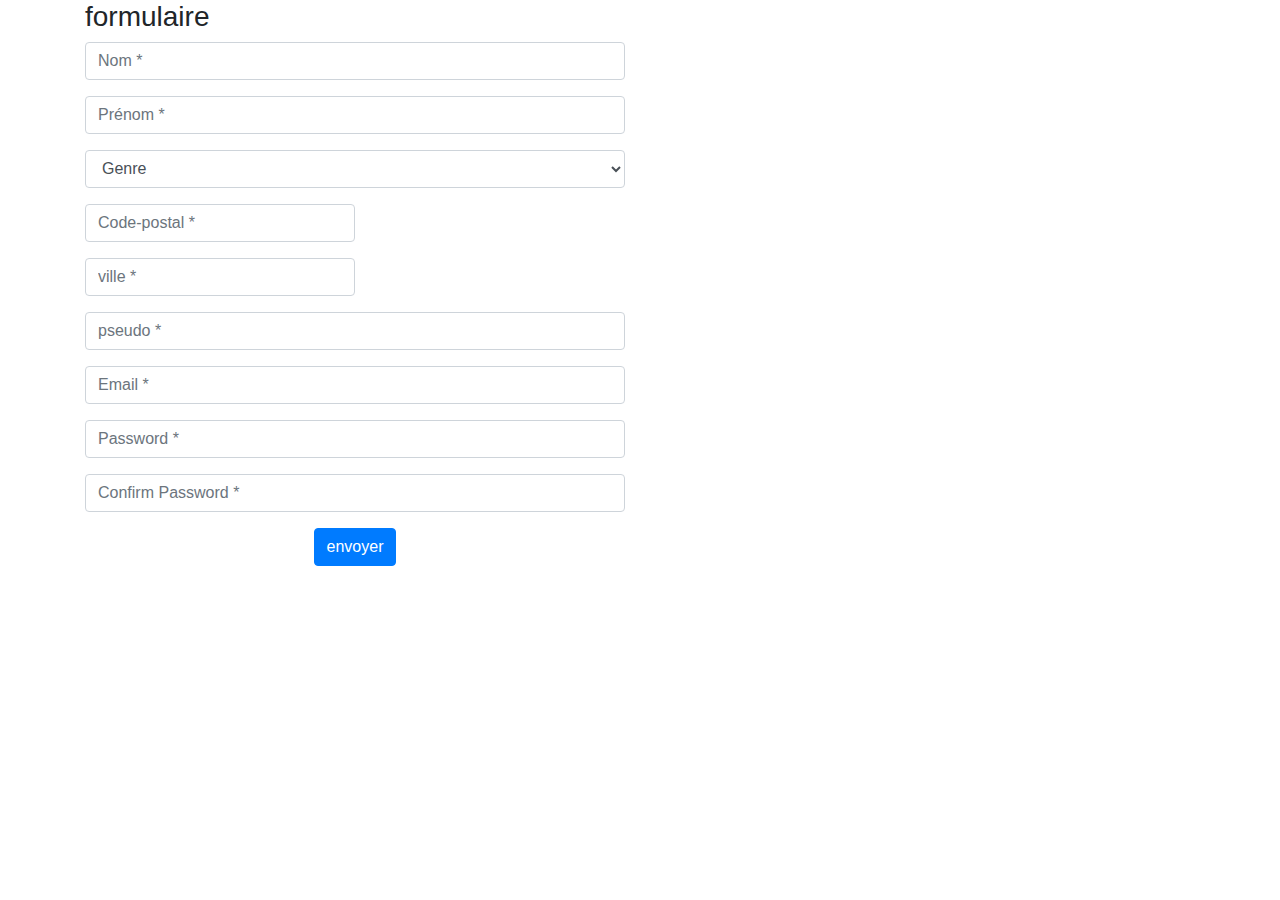
<file: formulaire/index.html>
<!doctype html>
<html class="no-js" lang="">

<head>
  <meta charset="utf-8">
  <title></title>
  <meta name="description" content="">
  <meta name="viewport" content="width=device-width, initial-scale=1">


  <!-- Place favicon.ico in the root directory -->
  <link rel="stylesheet" href="https://maxcdn.bootstrapcdn.com/bootstrap/4.0.0/css/bootstrap.min.css" integrity="sha384-Gn5384xqQ1aoWXA+058RXPxPg6fy4IWvTNh0E263XmFcJlSAwiGgFAW/dAiS6JXm" crossorigin="anonymous">
  <meta name="theme-color" content="#fafafa">
</head>

<body>




<div class="container">
  <div class="row">
    <div class="col-md-12">
      <div class="tab-content" id="myTabContent">
        <div class="tab-pane fade show active" id="home" role="tabpanel" aria-labelledby="home-tab">
          <h3>formulaire</h3>
          <form>
            <div class="row">
              <div class="col-sm-6">
                <div class="form-group">
                  <input type="text" class="form-control notempty" id="#nom" placeholder="Nom *" value="" />
                  <small class="d-none">"veuillez saisir un Nom"</small>
                </div>
                <div class="form-group">
                  <input type="text" class="form-control notempty" id="#prenom" placeholder="Prénom *" value="" />
                  <small class="d-none">"veuillez saisir un Prénom"</small>

                </div>
                <div class="form-group">
                  <select class="form-control notempty" id="#genre">
                    <option class="hidden"  selected disabled>Genre</option>
                    <option>Homme</option>
                    <option>Femme</option>
                  </select>
                </div>
                <div class="form-group">
                  <input type="text" class="form-control col-sm-6 notempty" id="codepostal" placeholder="Code-postal *" value="" />
                  <small class="d-none">"veuillez saisir un Code postale"</small>
                </div>
                <div class="form-group">
                  <input type="text" class="form-control col-sm-6 notempty" id="ville" placeholder="ville *" value="" />
                  <small class="d-none">"veuillez saisir une Ville"</small>
                </div>
                <div class="form-group">
                  <input type="pseudo" class="form-control notempty" id="pseudo" placeholder="pseudo *" value="" />
                  <small class="d-none">"veuillez saisir un Pseudo"</small>
                </div>
                <div class="form-group">
                  <input type="email" class="form-control notempty" id="email" placeholder="Email *" value="" />
                  <small class="d-none">"veuillez saisir un Email"</small>
                </div>
                <div class="form-group">
                  <input type="password" class="form-control notempty"  id="password" placeholder="Password *" value="" />
                  <small class="d-none">"veuillez saisir un Password"</small>
                </div>
                <div class="form-group">
                  <input type="password" class="form-control notempty" id="confirmPassword" placeholder="Confirm Password *" value="" />
                  <small class="d-none">"veuillez saisir un Password"</small>
                </div>
                <div class="form-group">
                </div>
                <div class="text-center">
                  <input type="button" class="btn btn-primary" id="buttonSend" value="envoyer"/>
                </div>
              </div>
            </div>
          </form>
        </div>
      </div>
    </div>
  </div>
</div>
<script src="https://code.jquery.com/jquery-3.2.1.slim.min.js" integrity="sha384-KJ3o2DKtIkvYIK3UENzmM7KCkRr/rE9/Qpg6aAZGJwFDMVNA/GpGFF93hXpG5KkN" crossorigin="anonymous"></script>
<script src="https://cdnjs.cloudflare.com/ajax/libs/popper.js/1.12.9/umd/popper.min.js" integrity="sha384-ApNbgh9B+Y1QKtv3Rn7W3mgPxhU9K/ScQsAP7hUibX39j7fakFPskvXusvfa0b4Q" crossorigin="anonymous"></script>
<script src="https://maxcdn.bootstrapcdn.com/bootstrap/4.0.0/js/bootstrap.min.js" integrity="sha384-JZR6Spejh4U02d8jOt6vLEHfe/JQGiRRSQQxSfFWpi1MquVdAyjUar5+76PVCmYl" crossorigin="anonymous"></script>
<script src="js/vendor/jquery-3.4.1.min.js"></script>


<script src="js/main.js"></script>

</body>

</html>
</file>
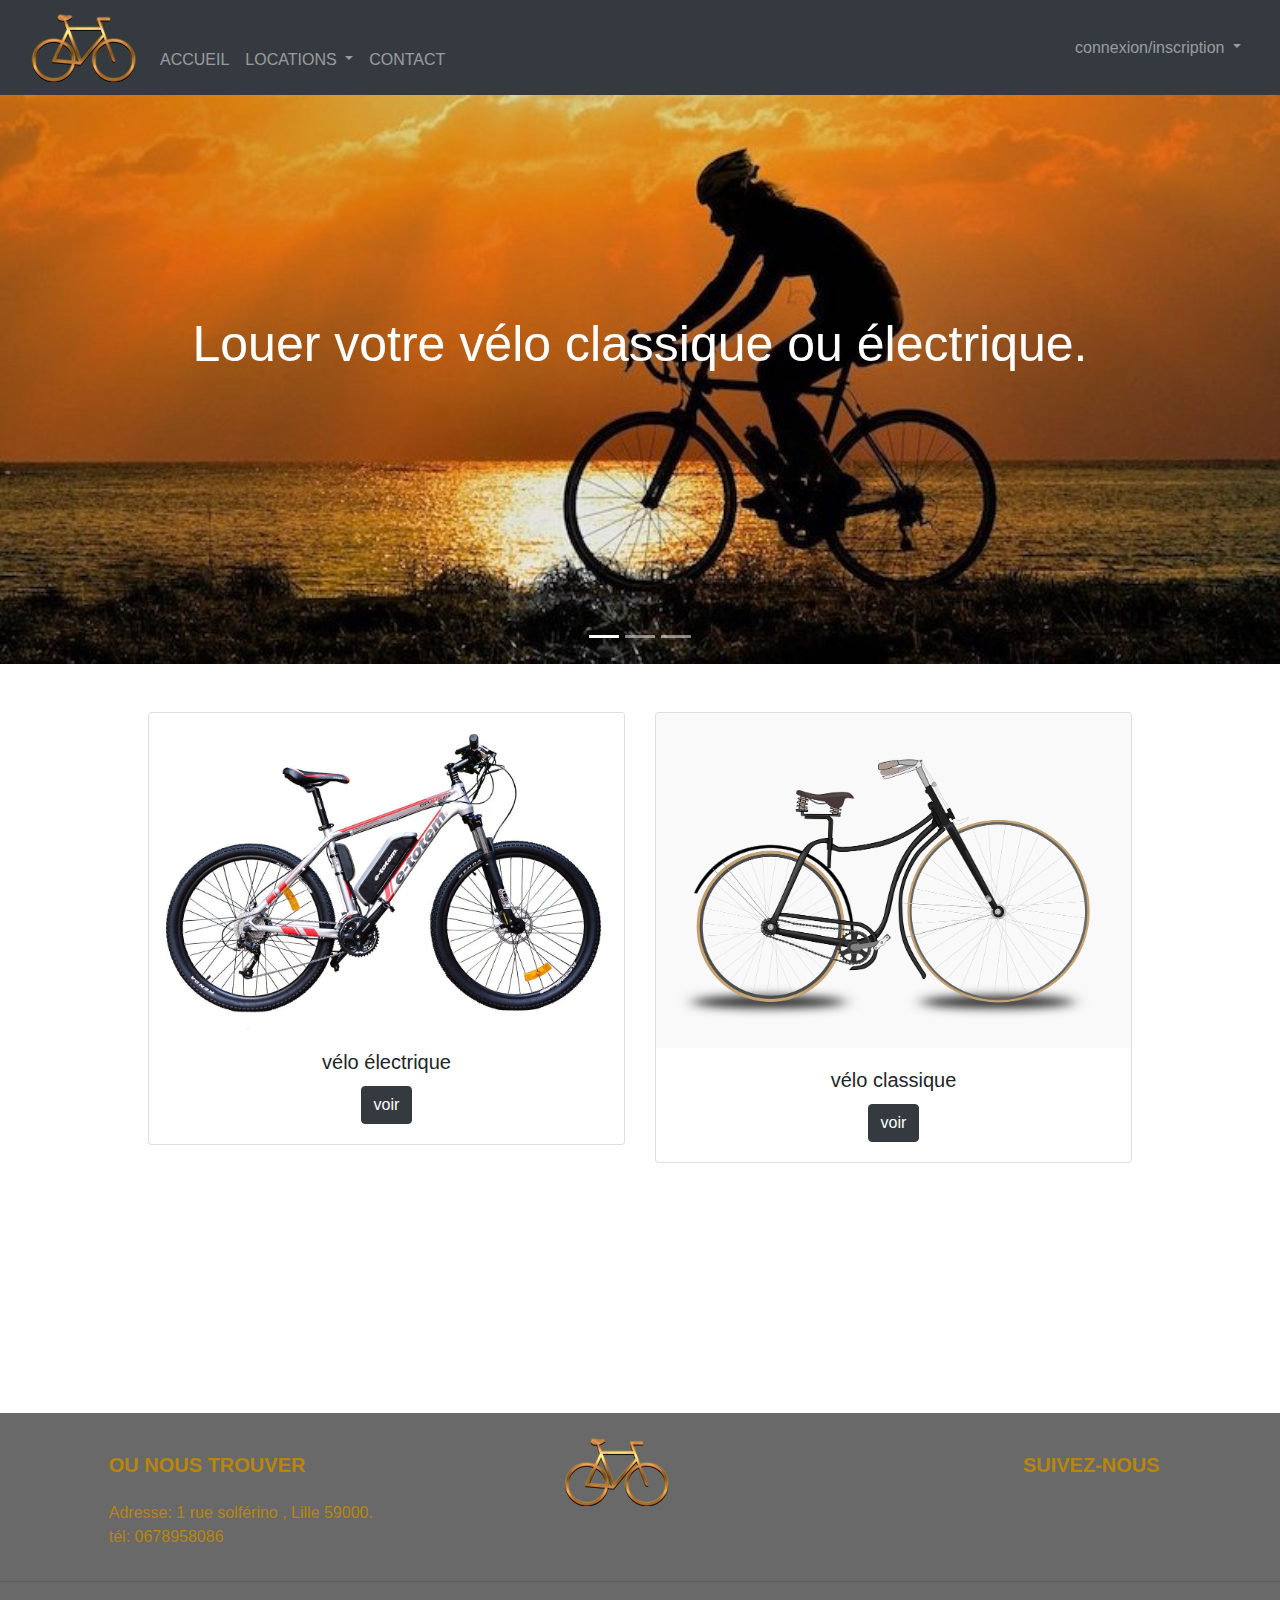
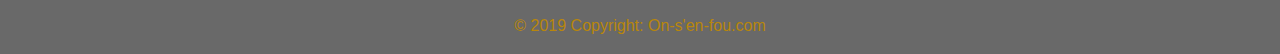
<file: testphp/index.html>
<!doctype html>
<html lang="fr">
<head>
    <meta charset="UTF-8">
    <meta name="viewport"
          content="width=device-width, user-scalable=no, initial-scale=1.0, maximum-scale=1.0, minimum-scale=1.0">
    <meta http-equiv="X-UA-Compatible" content="ie=edge">
    <link rel="stylesheet" href="https://stackpath.bootstrapcdn.com/bootstrap/4.4.1/css/bootstrap.min.css" integrity="sha384-Vkoo8x4CGsO3+Hhxv8T/Q5PaXtkKtu6ug5TOeNV6gBiFeWPGFN9MuhOf23Q9Ifjh" crossorigin="anonymous">

    <script src="https://code.jquery.com/jquery-3.4.1.slim.min.js" integrity="sha384-J6qa4849blE2+poT4WnyKhv5vZF5SrPo0iEjwBvKU7imGFAV0wwj1yYfoRSJoZ+n" crossorigin="anonymous"></script>
    <script src="https://cdn.jsdelivr.net/npm/popper.js@1.16.0/dist/umd/popper.min.js" integrity="sha384-Q6E9RHvbIyZFJoft+2mJbHaEWldlvI9IOYy5n3zV9zzTtmI3UksdQRVvoxMfooAo" crossorigin="anonymous"></script>
    <script src="https://stackpath.bootstrapcdn.com/bootstrap/4.4.1/js/bootstrap.min.js" integrity="sha384-wfSDF2E50Y2D1uUdj0O3uMBJnjuUD4Ih7YwaYd1iqfktj0Uod8GCExl3Og8ifwB6" crossorigin="anonymous"></script>
    <link rel="stylesheet" href="libs/css/styles.css" type="text/css" />
    <link rel="stylesheet" href="https://unicons.iconscout.com/release/v1.0.0/css/unicons.css">

    <title>Locations de vélos</title>

</head>
<body>
<header>
    <!---------------------------navbar---------------------------->

        <nav class="navbar navbar-expand-lg navbar-dark bg-dark static-top">
            <div class="container-fluid">
                <a class="navbar-brand" href="/testphp/index.html">
                    <img src="libs/img/logo.png" alt="logo">
                </a>
                <button class="navbar-toggler" type="button" data-toggle="collapse" data-target="#navbarResponsive" aria-controls="navbarResponsive" aria-expanded="false" aria-label="Toggle navigation">
                    <span class="navbar-toggler-icon"></span>
                </button>
                <div class="collapse navbar-collapse" id="navbarResponsive">
                    <ul class="navbar-nav mt-4">
                        <li class="nav-item">
                            <a class="nav-link" href="/testphp/index.html">ACCUEIL
                                <span class="sr-only">(current)</span>
                            </a>
                        </li>
                        <li class="nav-item dropdown">
                            <a class="nav-link dropdown-toggle" href="#" id="navbarDropdown1" role="button" data-toggle="dropdown" aria-haspopup="true" aria-expanded="false">
                                LOCATIONS
                            </a>
                            <div class="dropdown-menu dropdown-menu-right animate slideIn" aria-labelledby="navbarDropdown">
                                <a href="/testphp/templates/locations.html" class="dropdown-item" id="modal1" data-dismiss="dropdown"  data-target="#exampleModalCenter">Vélo classique</a>


                                <div class="dropdown-divider"></div>
                                <a href="/testphp/templates/locations2.html" class="dropdown-item" data-dismiss="dropdown">vélo électrique</a>

                            </div>
                        </li>
                        <li class="nav-item">
                            <a class="nav-link" href="/testphp/templates/contact.html">CONTACT</a>
                        </li>
                    </ul>
                </div>


                <div class="collapse navbar-collapse" id="navbarSupportedContent">
                    <ul class="navbar-nav ml-auto">
                        <li class="nav-item dropdown">
                            <a class="nav-link dropdown-toggle" href="" id="navbarDropdown" role="button" data-toggle="dropdown" aria-haspopup="true" aria-expanded="false">
                                connexion/inscription
                            </a>
                            <div class="dropdown-menu dropdown-menu-right animate slideIn" aria-labelledby="navbarDropdown">
                                <a class="dropdown-item" id="modal2" data-dismiss="dropdown" data-toggle="modal" data-target="#exampleModalCenter">Inscription</a>


                                <div class="dropdown-divider"></div>
                                <a class="dropdown-item" id="modal" data-dismiss="dropdown" data-toggle="modal" data-target="#exampleModalCenter2">j'ai déja un compte</a>

                            </div>
                        </li>
                    </ul>
                </div>
            </div>
        </nav>

</header>
<!---------------------------end-navbar---------------------------->
<!--------------------------------slider------------------------------------>


<div class="row">
    <div class="col-sm-12 col-md-12">
        <div id="carouselExampleCaptions" class="carousel slide" data-ride="carousel">
            <ol class="carousel-indicators">
                <li data-target="#carouselExampleCaptions" data-slide-to="0" class="active"></li>
                <li data-target="#carouselExampleCaptions" data-slide-to="1"></li>
                <li data-target="#carouselExampleCaptions" data-slide-to="2"></li>
            </ol>

            <div class="carousel-inner">
                <div class="carousel-item active">
                    <img src="libs/img/carousel.jpg" class="d-block  w-100" alt="carousel">
                    <div class="carousel-caption d-none d-md-block">
                        <h5 id="title">Louer votre vélo classique ou électrique. </h5>
                        <p></p>
                    </div>
                </div>
            </div>
            <!--- <div class="carousel-item">
                 <img src="..." class="d-block w-100" alt="...">
                 <div class="carousel-caption d-none d-md-block">
                     <h5>Second slide label</h5>
                     <p>Lorem ipsum dolor sit amet, consectetur adipiscing elit.</p>
                 </div>
             </div>
             <div class="carousel-item">
                 <img src="..." class="d-block w-100" alt="...">
                 <div class="carousel-caption d-none d-md-block">
                     <h5>Third slide label</h5>
                     <p>Praesent commodo cursus magna, vel scelerisque nisl consectetur.</p>
                 </div>
             </div>
         </div>
         <a class="carousel-control-prev" href="#carouselExampleCaptions" role="button" data-slide="prev">
             <span class="carousel-control-prev-icon" aria-hidden="true"></span>
             <span class="sr-only">Previous</span>
         </a>
         <a class="carousel-control-next" href="#carouselExampleCaptions" role="button" data-slide="next">
             <span class="carousel-control-next-icon" aria-hidden="true"></span>
             <span class="sr-only">Next</span>
         </a>
         </div>-->
        </div>
    </div>
</div>
</div>


<!---------------------------slider------------------------------------>

<!---------------------------card-------------------------------------->
<div class="container mt-5">
    <div class="row mx-5">
        <div class="col-lg">
            <div class="card">
                <img src="libs/img/veloelectrique.jpg" class="card-img-top" alt="veloelectrique">
                <div class="card-body text-center">
                    <h5 class="card-title">vélo électrique</h5>
                    <a href="/testphp/templates/locations2.html" class="btn btn-dark">voir</a>
                </div>
            </div>
        </div>

        <div class="col-lg">
            <div class="card" >
                <img src="libs/img/veloclassique.png" class="card-img-top" alt="veloclassique">
                <div class="card-body text-center">
                    <h5 class="card-title">vélo classique</h5>
                    <a href="/testphp/templates/locations.html" class="btn btn-dark ">voir</a>
                </div>
            </div>
        </div>
    </div>
</div>


<!---------------------------end-card--------------------------------------->








<!-- Footer -->
<footer class="page-footer font-small stylish-color-dark pt-4">

    <!-- Footer Links -->
    <div class="container text-center text-md-left">

        <!-- Grid row -->
        <div class="row">

            <!-- Grid column -->
            <div class="col-md-4 mx-auto">

                <!-- Content -->
                <h5 class="font-weight-bold text-uppercase mt-3 mb-4">ou nous trouver</h5>
                <p>Adresse: 1 rue solférino , Lille 59000.<br>
                    tél: 0678958086<br>

                </p>

            </div>
            <!-- Grid column -->

            <hr class="clearfix w-100 d-md-none">

            <!-- Grid column -->
            <div class="col-md-2 mx-auto text-center">

                <img src="libs/img/logo.png" height="69" width="105"/></div>
            <!-- Grid column -->

            <hr class="clearfix w-100 d-md-none">

            <!-- Grid column -->
            <div class="col-md-2 mx-auto">

                <!-- Links -->
                <h5 class="font-weight-bold text-uppercase mt-3 mb-4"></h5>



            </div>
            <!-- Grid column -->



            <!-- Grid column -->
            <div class="col-md-2 mx-auto text-center " id="noussuivre">

                <!-- Links -->
                <h5 class="font-weight-bold text-uppercase mt-3 mb-4">suivez-nous</h5>

                <a href=""><i class='uil uil-facebook'></i></a>

            </div>
            <!-- Grid column -->

        </div>
        <!-- Grid row -->

    </div>
    <!-- Footer Links -->


    <hr>



    <!-- Copyright -->
    <div class="footer-copyright text-center py-3">© 2019 Copyright:
        <a href="#">On-s'en-fou.com</a>
    </div>
    <!-- Copyright -->

</footer>
<!-- Footer -->











<!--------------------------- Modal ----------------------------------->
<div class="modal fade" id="exampleModalCenter" tabindex="-1" role="dialog" aria-labelledby="exampleModalCenterTitle" aria-hidden="true">
    <div class="modal-dialog modal-dialog-centered" role="document">
        <div class="modal-content">
            <div class="modal-header">
                <h5 class="modal-title" id="exampleModalLongTitle">Inscription</h5>
                <button type="button" class="close" data-dismiss="modal" aria-label="Close">
                    <span aria-hidden="true">&times;</span>
                </button>
            </div>
            <div class="modal-body">
                <form>
                    <div class="form-group">
                        <label for="exampleInputtext2">Nom *</label>
                        <input placeholder="Goya" type="text" class="form-control" id="exampleInputtext2" aria-describedby="emailHelp">
                    </div>
                    <div class="form-group">
                        <label for="exampleInputtext3">Prénom *</label>
                        <input placeholder="Chantal" type="text" class="form-control" id="exampleInputtext3" aria-describedby="emailHelp">
                    </div>
                    <div class="form-group">
                        <label for="exampleInputEmail2">Adresse Email *</label>
                        <input placeholder="Dupont.Dupont@gmail.com" type="email" class="form-control" id="exampleInputEmail1" aria-describedby="emailHelp">
                    </div>
                    <div class="form-group">
                        <label for="exampleInputadresse">Adresse *</label>
                        <input type="text" class="form-control" id="exampleInputadresse" aria-describedby="emailHelp">
                    </div>
                    <div class="form-group">
                        <label for="exampleInputVille">Ville *</label>
                        <input type="text" class="form-control" id="exampleInputVille" aria-describedby="emailHelp">
                    </div>
                    <div class="form-group">
                        <label for="exampleInputPassword2">Mot de passe *</label>
                        <input type="password" class="form-control" id="exampleInputPassword1">
                    </div>
                    <div class="form-group form-check">
                        <input type="checkbox" class="form-check-input" id="exampleCheck2">
                        <label class="form-check-label" for="exampleCheck1">J'accepte les conditions générales</label>
                    </div>
                    <div class="form-group form-check">
                        <input type="checkbox" class="form-check-input" id="exampleCheck3">
                        <label class="form-check-label" for="exampleCheck1">J'accepte les conditions d'utilisations</label>
                    </div>

                </form>
            </div>
            <div class="modal-footer">
                <button type="button" class="btn btn-danger" data-dismiss="modal">Annuler</button>
                <button type="button" class="btn btn-secondary">Valider</button>
            </div>
        </div>
    </div>
</div>




<!--------------------------- Modal-2 ----------------------------------->
<div class="modal fade" id="exampleModalCenter2" tabindex="-1" role="dialog" aria-labelledby="exampleModalCenterTitle" aria-hidden="true">
    <div class="modal-dialog modal-dialog-centered" role="document">
        <div class="modal-content">
            <div class="modal-header">
                <h5 class="modal-title" id="exampleModalLongTitle1">Connexion</h5>
                <button type="button" class="close" data-dismiss="modal" aria-label="Close">
                    <span aria-hidden="true">&times;</span>
                </button>
            </div>
            <div class="modal-body">
                <form>

                    <div class="form-group">
                        <label for="exampleInputEmail2">Adresse Email *</label>
                        <input placeholder="Dupont.dupont@gmail.com" type="email" class="form-control" id="exampleInputEmail2" aria-describedby="emailHelp">
                    </div>
                    <div class="form-group">
                        <label for="exampleInputPassword2">Mot de passe *</label>
                        <input type="password" class="form-control" id="exampleInputPassword2">
                    </div>

                </form>
            </div>
            <div class="modal-footer">
                <button type="button" class="btn btn-danger" data-dismiss="modal">Annuler</button>
                <button type="button" class="btn btn-dark">Connexion</button>
            </div>
        </div>
    </div>
</div>

</body>
</html>
</file>
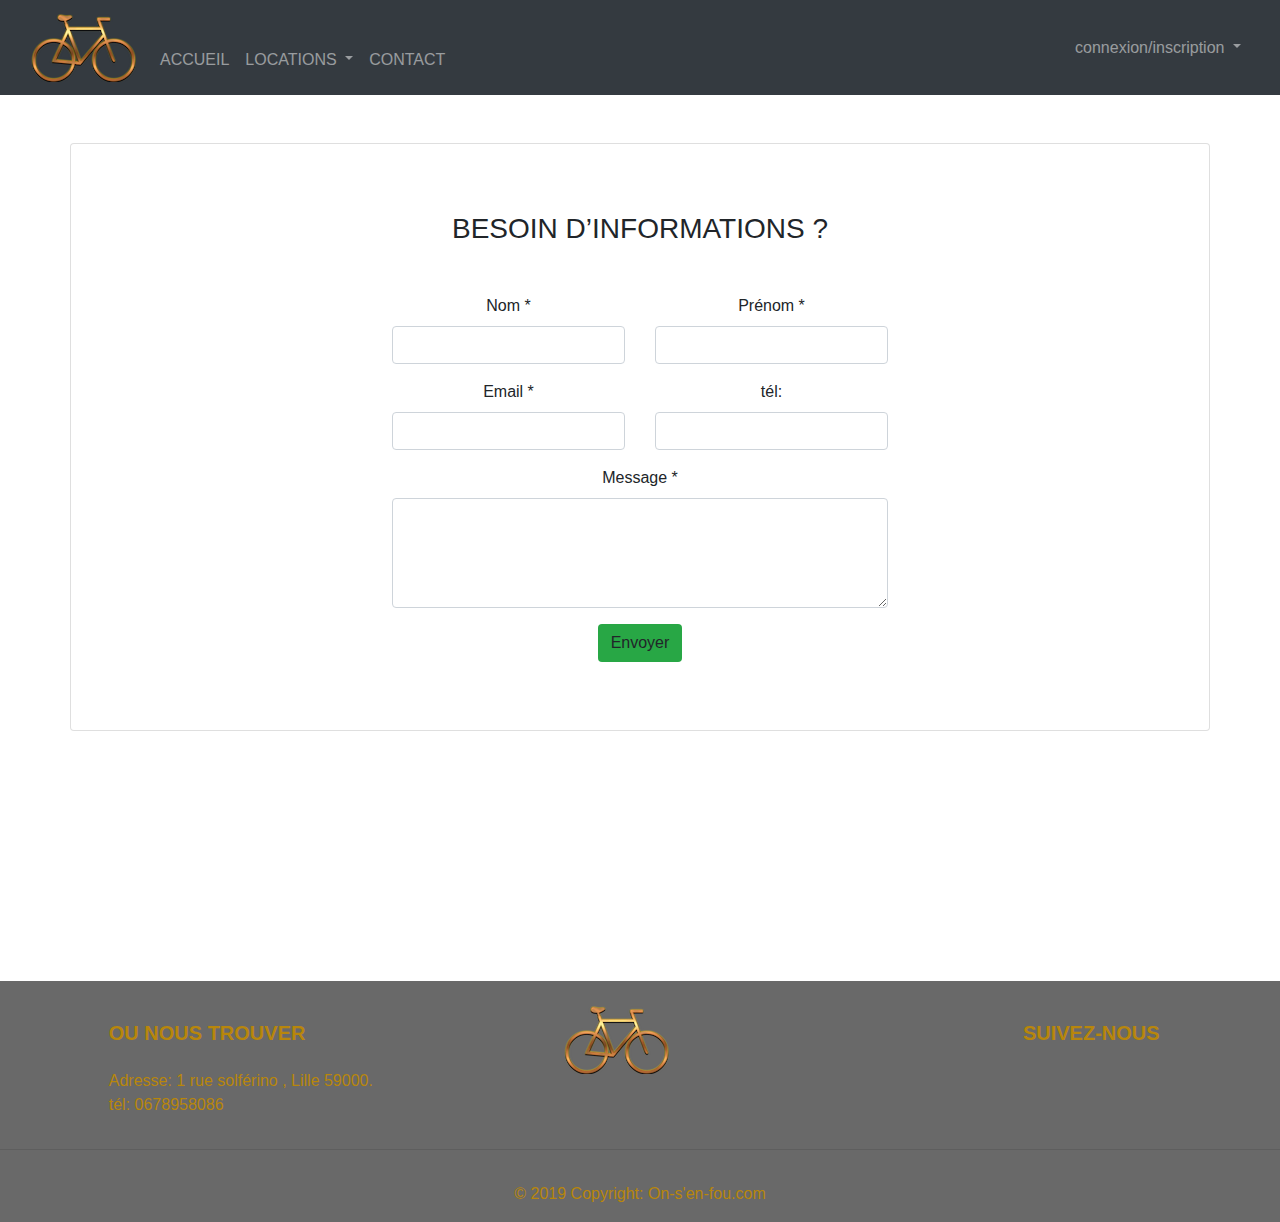
<file: testphp/templates/contact.html>
<!doctype html>
<html lang="fr" xmlns="http://www.w3.org/1999/html">
<head>
    <meta charset="UTF-8">
    <meta name="viewport"
          content="width=device-width, user-scalable=no, initial-scale=1.0, maximum-scale=1.0, minimum-scale=1.0">
    <meta http-equiv="X-UA-Compatible" content="ie=edge">
    <link rel="stylesheet" href="https://stackpath.bootstrapcdn.com/bootstrap/4.4.1/css/bootstrap.min.css" integrity="sha384-Vkoo8x4CGsO3+Hhxv8T/Q5PaXtkKtu6ug5TOeNV6gBiFeWPGFN9MuhOf23Q9Ifjh" crossorigin="anonymous">
    <link rel="stylesheet" href="../libs/css/styles3.css">
    <script src="https://code.jquery.com/jquery-3.4.1.slim.min.js" integrity="sha384-J6qa4849blE2+poT4WnyKhv5vZF5SrPo0iEjwBvKU7imGFAV0wwj1yYfoRSJoZ+n" crossorigin="anonymous"></script>
    <script src="https://cdn.jsdelivr.net/npm/popper.js@1.16.0/dist/umd/popper.min.js" integrity="sha384-Q6E9RHvbIyZFJoft+2mJbHaEWldlvI9IOYy5n3zV9zzTtmI3UksdQRVvoxMfooAo" crossorigin="anonymous"></script>
    <script src="https://stackpath.bootstrapcdn.com/bootstrap/4.4.1/js/bootstrap.min.js" integrity="sha384-wfSDF2E50Y2D1uUdj0O3uMBJnjuUD4Ih7YwaYd1iqfktj0Uod8GCExl3Og8ifwB6" crossorigin="anonymous"></script>
    <link rel="stylesheet" href="https://unicons.iconscout.com/release/v1.0.0/css/unicons.css">

    <title>Locations de vélos</title>





</head>
<body>
<!---------------------------navbar---------------------------->


    <nav class="navbar navbar-expand-lg navbar-dark bg-dark static-top">
        <div class="container-fluid">
            <a class="navbar-brand" href="/testphp/index.html">
                <img src="../libs/img/logo.png" height="69" width="105"/>
            </a>
            <button class="navbar-toggler" type="button" data-toggle="collapse" data-target="#navbarResponsive" aria-controls="navbarResponsive" aria-expanded="false" aria-label="Toggle navigation">
                <span class="navbar-toggler-icon"></span>
            </button>
            <div class="collapse navbar-collapse" id="navbarResponsive">
                <ul class="navbar-nav mt-4">
                    <li class="nav-item">
                        <a class="nav-link" href="/testphp/index.html">ACCUEIL

                        </a>
                    </li>
                    <li class="nav-item dropdown">
                        <a class="nav-link dropdown-toggle" href="#" id="navbarDropdown1" role="button" data-toggle="dropdown" aria-haspopup="true" aria-expanded="false">
                            LOCATIONS
                        </a>
                        <div class="dropdown-menu dropdown-menu-right animate slideIn" aria-labelledby="navbarDropdown">
                            <a href="/testphp/templates/locations.html" class="dropdown-item" id="modal" data-dismiss="dropdown"  data-target="#exampleModalCenter">Vélo classique</a>


                            <div class="dropdown-divider"></div>
                            <a href="/testphp/templates/locations2.html" class="dropdown-item" data-dismiss="dropdown">vélo électrique</a>

                        </div>
                    </li>
                    <li class="nav-item">
                        <a class="nav-link" href="/testphp/templates/contact.html">CONTACT</a>
                    </li>
                </ul>
            </div>


            <div class="collapse navbar-collapse" id="navbarSupportedContent">
                <ul class="navbar-nav ml-auto">
                    <li class="nav-item dropdown">
                        <a class="nav-link dropdown-toggle" href="" id="navbarDropdown" role="button" data-toggle="dropdown" aria-haspopup="true" aria-expanded="false">
                            connexion/inscription
                        </a>
                        <div class="dropdown-menu dropdown-menu-right animate slideIn" aria-labelledby="navbarDropdown">
                            <a class="dropdown-item" id="modal1" data-dismiss="dropdown" data-toggle="modal" data-target="#exampleModalCenter">Inscription</a>


                            <div class="dropdown-divider"></div>
                            <a class="dropdown-item" id="modal2" data-dismiss="dropdown" data-toggle="modal" data-target="#exampleModalCenter2">j'ai déja un compte</a>

                        </div>
                    </li>
                </ul>
            </div>
        </div>
    </nav>


</header>
<!---------------------------end-navbar---------------------------->
<!---------------------------formulaire---------------------------->

<div class="container p-0">
    <div class="row mt-5 ">
        <div class="col col-md-12">
            <div class="card">
                <div class="card-body mx-auto text-center ">

                    <div class="container text-center mt-5">
                        <h3>BESOIN D’INFORMATIONS ?</h3>
                        <p class="mt-5"></p>
                    </div>
                    <form id="contact-form" method="post" action="" role="form">

                        <div class="messages"></div>

                        <div class="controls">

                            <div class="row">
                                <div class="col-md-6 col-lg-6">
                                    <div class="form-group">
                                        <label for="form_name">Nom *</label>
                                        <input id="form_name" type="text" name="name" class="form-control" placeholder="" required="required" data-error="Firstname is required.">
                                        <div class="help-block with-errors"></div>
                                    </div>
                                </div>
                                <div class="col-md-6">
                                    <div class="form-group">
                                        <label for="form_lastname">Prénom *</label>
                                        <input id="form_lastname" type="text" name="surname" class="form-control" placeholder="" required="required" data-error="Lastname is required.">
                                        <div class="help-block with-errors"></div>
                                    </div>
                                </div>
                            </div>
                            <div class="row">
                                <div class="col-md-6">
                                    <div class="form-group">
                                        <label for="form_email">Email *</label>
                                        <input id="form_email" type="email" name="email" class="form-control" placeholder="" required="required" data-error="Valid email is required.">
                                        <div class="help-block with-errors"></div>
                                    </div>
                                </div>
                                <div class="col-md-6">
                                    <div class="form-group">
                                        <label for="form_phone">tél:</label>
                                        <input id="form_phone" type="tel" name="phone" class="form-control" placeholder="">
                                        <div class="help-block with-errors"></div>
                                    </div>
                                </div>
                            </div>
                            <div class="row">
                                <div class="col-md-12">
                                    <div class="form-group">
                                        <label for="form_message">Message *</label>
                                        <textarea id="form_message" name="message" class="form-control" placeholder="" rows="4" required data-error="Please,leave us a message."></textarea>
                                        <div class="help-block with-errors"></div>
                                    </div>
                                </div>
                                <div class="col-md-12 mb-5">
                                    <input type="submit" class="btn btn-send bg-success" value="Envoyer">
                                </div>
                            </div>
                        </div>
                    </form>
                </div>
            </div>
        </div>
    </div>
</div>


<!---------------------------end-formulaire---------------------------->








<!---------------------------- Footer ------------------------------>
<footer class="page-footer font-small stylish-color-dark pt-4">

    <!-- Footer Links -->
    <div class="container text-center text-md-left">

        <!-- Grid row -->
        <div class="row">

            <!-- Grid column -->
            <div class="col-md-4 mx-auto">

                <!-- Content -->
                <h5 class="font-weight-bold text-uppercase mt-3 mb-4">ou nous trouver</h5>
                <p>Adresse: 1 rue solférino , Lille 59000.<br>
                    tél: 0678958086<br>

                </p>

            </div>
            <!-- Grid column -->

            <hr class="clearfix w-100 d-md-none">

            <!-- Grid column -->
            <div class="col-md-2 mx-auto text-center">

                <img src="../libs/img/logo.png" height="69" width="105"/>
            </div>
            <!-- Grid column -->

            <hr class="clearfix w-100 d-md-none">

            <!-- Grid column -->
            <div class="col-md-2 mx-auto">

                <!-- Links -->
                <h5 class="font-weight-bold text-uppercase mt-3 mb-4"></h5>



            </div>
            <!-- Grid column -->

            <hr class="clearfix w-100 d-md-none">

            <!-- Grid column -->
            <div class="col-md-2 mx-auto text-center " id="noussuivre">

                <!-- Links -->
                <h5 class="font-weight-bold text-uppercase mt-3 mb-4">suivez-nous</h5>

                <a href=""><i class='uil uil-facebook' id="fcbk"></i></a>

            </div>
            <!-- Grid column -->

        </div>
        <!-- Grid row -->

    </div>
    <!-- Footer Links -->


    <hr>



    <!-- Copyright -->
    <div class="footer-copyright text-center py-3">© 2019 Copyright:
        <a href="#">On-s'en-fou.com</a>
    </div>
    <!-- Copyright -->

</footer>
<!-------------------------- end-Footer----------------------------- -->


<!--------------------------- Modal ----------------------------------->
<div class="modal fade" id="exampleModalCenter" tabindex="-1" role="dialog" aria-labelledby="exampleModalCenterTitle" aria-hidden="true">
    <div class="modal-dialog modal-dialog-centered" role="document">
        <div class="modal-content">
            <div class="modal-header">
                <h5 class="modal-title" id="exampleModalLongTitle">Inscription</h5>
                <button type="button" class="close" data-dismiss="modal" aria-label="Close">
                    <span aria-hidden="true">&times;</span>
                </button>
            </div>
            <div class="modal-body">
                <form>
                    <div class="form-group">
                        <label for="exampleInputtext2">Nom *</label>
                        <input placeholder="Goya" type="text" class="form-control" id="exampleInputtext2" aria-describedby="emailHelp">
                    </div>
                    <div class="form-group">
                        <label for="exampleInputtext3">Prénom *</label>
                        <input placeholder="Chantal" type="text" class="form-control" id="exampleInputtext3" aria-describedby="emailHelp">
                    </div>
                    <div class="form-group">
                        <label for="exampleInputEmail2">Adresse Email *</label>
                        <input placeholder="Dupont.Dupont@gmail.com" type="email" class="form-control" id="exampleInputEmail2" aria-describedby="emailHelp">
                    </div>
                    <div class="form-group">
                        <label for="exampleInputadresse">Adresse *</label>
                        <input type="text" class="form-control" id="exampleInputadresse" aria-describedby="emailHelp">
                    </div>
                    <div class="form-group">
                        <label for="exampleInputVille">Ville *</label>
                        <input type="text" class="form-control" id="exampleInputVille" aria-describedby="emailHelp">
                    </div>
                    <div class="form-group">
                        <label for="exampleInputPassword2">Mot de passe *</label>
                        <input type="password" class="form-control" id="exampleInputPassword2">
                    </div>
                    <div class="form-group form-check">
                        <input type="checkbox" class="form-check-input" id="exampleCheck2">
                        <label class="form-check-label" for="exampleCheck2">J'accepte les conditions générales</label>
                    </div>
                    <div class="form-group form-check">
                        <input type="checkbox" class="form-check-input" id="exampleCheck3">
                        <label class="form-check-label" for="exampleCheck3">J'accepte les conditions d'utilisations</label>
                    </div>

                </form>
            </div>
            <div class="modal-footer">
                <button type="button" class="btn btn-danger" data-dismiss="modal">Annuler</button>
                <button type="button" class="btn btn-secondary">Valider</button>
            </div>
        </div>
    </div>
</div>


<!--------------------------- Modal-2 ----------------------------------->
<div class="modal fade" id="exampleModalCenter2" tabindex="-1" role="dialog" aria-labelledby="exampleModalCenterTitle" aria-hidden="true">
    <div class="modal-dialog modal-dialog-centered" role="document">
        <div class="modal-content">
            <div class="modal-header">
                <h5 class="modal-title" id="exampleModalLongTitle1">Connexion</h5>
                <button type="button" class="close" data-dismiss="modal" aria-label="Close">
                    <span aria-hidden="true">&times;</span>
                </button>
            </div>
            <div class="modal-body">
                <form>

                    <div class="form-group">
                        <label for="exampleInputEmail2">Adresse Email *</label>
                        <input placeholder="Dupont.dupont@gmail.com" type="email" class="form-control" id="exampleInputEmail3" aria-describedby="emailHelp">
                    </div>
                    <div class="form-group">
                        <label for="exampleInputPassword2">Mot de passe *</label>
                        <input type="password" class="form-control" id="exampleInputPassword1">
                    </div>

                </form>
            </div>
            <div class="modal-footer">
                <button type="button" class="btn btn-danger" data-dismiss="modal">Annuler</button>
                <button type="button" class="btn btn-dark">Connexion</button>
            </div>
        </div>
    </div>
</div>

</body>
</html>
</file>
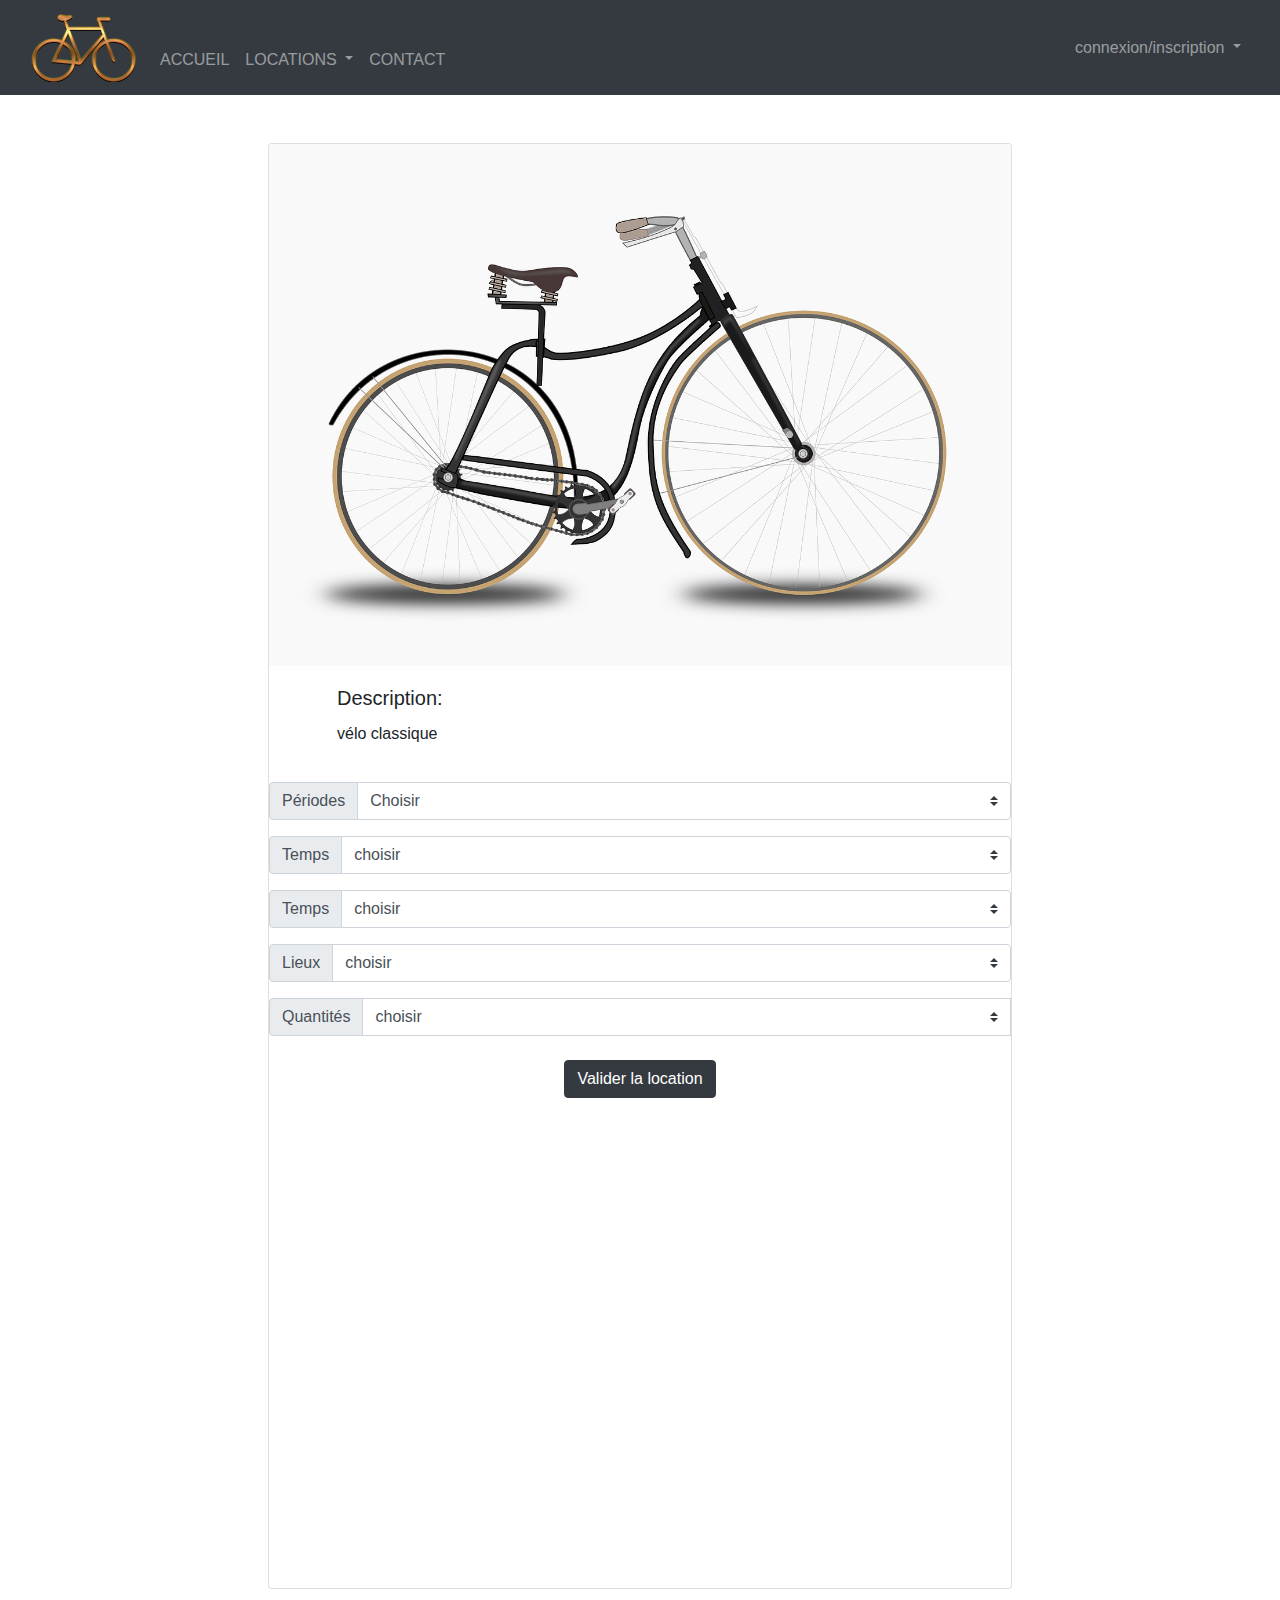
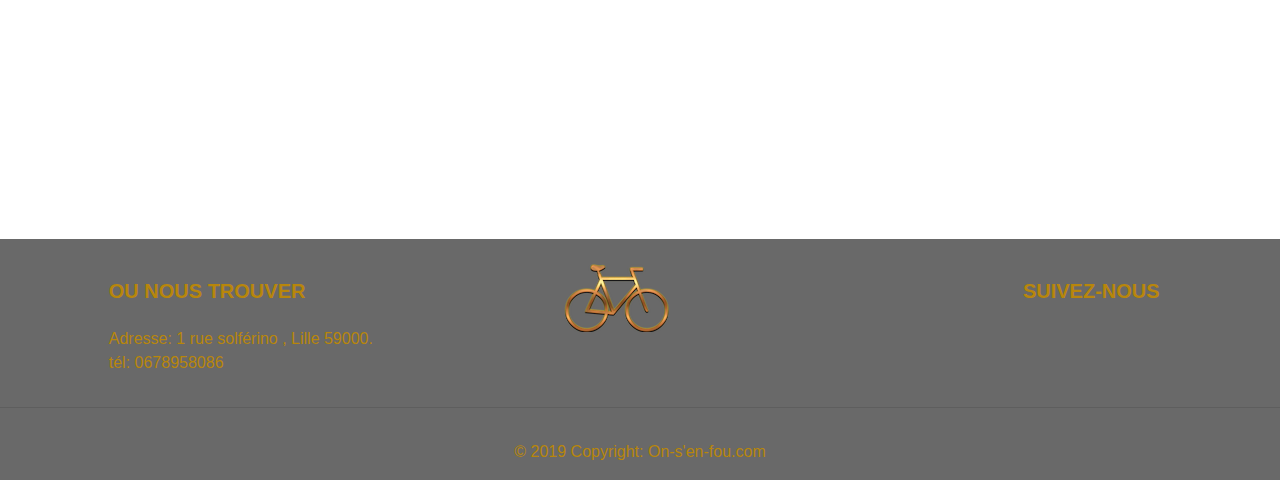
<file: testphp/templates/locations.html>
<!doctype html>
<html lang="fr">
<head>
    <meta charset="UTF-8">
    <meta name="viewport"
          content="width=device-width, user-scalable=no, initial-scale=1.0, maximum-scale=1.0, minimum-scale=1.0">
    <meta http-equiv="X-UA-Compatible" content="ie=edge">
    <link rel="stylesheet" href="https://stackpath.bootstrapcdn.com/bootstrap/4.4.1/css/bootstrap.min.css" integrity="sha384-Vkoo8x4CGsO3+Hhxv8T/Q5PaXtkKtu6ug5TOeNV6gBiFeWPGFN9MuhOf23Q9Ifjh" crossorigin="anonymous">

    <script src="https://code.jquery.com/jquery-3.4.1.slim.min.js" integrity="sha384-J6qa4849blE2+poT4WnyKhv5vZF5SrPo0iEjwBvKU7imGFAV0wwj1yYfoRSJoZ+n" crossorigin="anonymous"></script>
    <script src="https://cdn.jsdelivr.net/npm/popper.js@1.16.0/dist/umd/popper.min.js" integrity="sha384-Q6E9RHvbIyZFJoft+2mJbHaEWldlvI9IOYy5n3zV9zzTtmI3UksdQRVvoxMfooAo" crossorigin="anonymous"></script>
    <script src="https://stackpath.bootstrapcdn.com/bootstrap/4.4.1/js/bootstrap.min.js" integrity="sha384-wfSDF2E50Y2D1uUdj0O3uMBJnjuUD4Ih7YwaYd1iqfktj0Uod8GCExl3Og8ifwB6" crossorigin="anonymous"></script>
    <title>Locations de vélos</title>
    <link rel="stylesheet" href="https://unicons.iconscout.com/release/v1.0.0/css/unicons.css">
    <link rel="stylesheet" href="../libs/css/styles2.css">

</head>
<body>
<header>
    <!---------------------------navbar---------------------------->

    <nav class="navbar navbar-expand-lg navbar-dark bg-dark static-top">
        <div class="container-fluid">
            <a class="navbar-brand" href="/testphp/index.html">
                <img src="../libs/img/logo.png"/>
            </a>
            <button class="navbar-toggler" type="button" data-toggle="collapse" data-target="#navbarResponsive" aria-controls="navbarResponsive" aria-expanded="false" aria-label="Toggle navigation">
                <span class="navbar-toggler-icon"></span>
            </button>
            <div class="collapse navbar-collapse" id="navbarResponsive">
                <ul class="navbar-nav mt-4">
                    <li class="nav-item">
                        <a class="nav-link" href="/testphp/index.html">ACCUEIL
                            <span class="sr-only">(current)</span>
                        </a>
                    </li>
                    <li class="nav-item dropdown">
                        <a class="nav-link dropdown-toggle" href="#" id="navbarDropdown1" role="button" data-toggle="dropdown" aria-haspopup="true" aria-expanded="false">
                            LOCATIONS
                        </a>
                        <div class="dropdown-menu dropdown-menu-right animate slideIn" aria-labelledby="navbarDropdown">
                            <a href="/testphp/templates/locations.html" class="dropdown-item" id="modal1" data-dismiss="dropdown"  data-target="#exampleModalCenter">Vélo classique</a>


                            <div class="dropdown-divider"></div>
                            <a href="/testphp/templates/locations2.html" class="dropdown-item" data-dismiss="dropdown">vélo électrique</a>

                        </div>
                    </li>
                    <li class="nav-item">
                        <a class="nav-link" href="/testphp/templates/contact.html">CONTACT</a>
                    </li>
                </ul>
            </div>


            <div class="collapse navbar-collapse" id="navbarSupportedContent">
                <ul class="navbar-nav ml-auto">
                    <li class="nav-item dropdown">
                        <a class="nav-link dropdown-toggle" href="" id="navbarDropdown" role="button" data-toggle="dropdown" aria-haspopup="true" aria-expanded="false">
                            connexion/inscription
                        </a>
                        <div class="dropdown-menu dropdown-menu-right animate slideIn" aria-labelledby="navbarDropdown">
                            <a class="dropdown-item" id="modal2" data-dismiss="dropdown" data-toggle="modal" data-target="#exampleModalCenter">Inscription</a>


                            <div class="dropdown-divider"></div>
                            <a class="dropdown-item" id="modal" data-dismiss="dropdown" data-toggle="modal" data-target="#exampleModalCenter2">j'ai déja un compte</a>

                        </div>
                    </li>
                </ul>
            </div>
        </div>
    </nav>

</header>


<div class="container mt-5" id="card">
    <div class="row mx-5">
        <div class="col-lg-12 col-md-12">
            <div class="card">
                <img src="../libs/img/veloclassique.png"  class="card-img-top" alt="veloclassique">
                <div class="card-body ml-5">
                    <h5 class="card-title">Description:</h5>
                    <p>vélo classique</p>
                </div>
                <div class="input-group mb-3">
                    <div class="input-group-prepend">
                        <label class="input-group-text" for="inputGroupSelect01">Périodes</label>
                    </div>
                    <select class="custom-select" id="inputGroupSelect02">
                        <option selected>Choisir</option>
                        <option value="heures">Heures</option>
                        <option value="jours">Jours</option>
                        <option value="semaines">Semaines</option>
                        <option value="mois">Mois</option>

                    </select>
                </div>
                <div class="input-group mb-3">
                    <div class="input-group-prepend">
                        <label class="input-group-text" for="inputGroupSelect01">Temps</label>
                    </div>
                    <select class="custom-select" id="inputGroupSelect01">
                        <option selected>choisir</option>
                        <option value="1">1</option>
                        <option value="2">2</option>
                        <option value="3">3</option>
                        <option value="4">4</option>
                    </select>
                </div>
                <div class="input-group mb-3">
                    <div class="input-group-prepend">
                        <label class="input-group-text" for="inputGroupSelect02">Temps</label>
                    </div>
                    <select class="custom-select" id="inputGroupSelect02">
                        <option selected>choisir</option>
                        <option value="1">1</option>
                        <option value="2">2</option>
                        <option value="3">3</option>
                        <option value="4">4</option>
                    </select>
                </div>
                <div class="input-group mb-3">
                    <div class="input-group-prepend">
                        <label class="input-group-text" for="inputGroupSelect03">Lieux</label>
                    </div>
                    <select class="custom-select" id="inputGroupSelect03">
                        <option selected>choisir</option>
                        <option value="4cantons">4 Cantons</option>
                        <option value="Lille-sud">Lille-sud</option>
                        <option value="Lille-five">Lille-five</option>
                        <option value="Wazemmes">Wazemme</option>
                        <option value="Vieux-Lille">Vieux-Lille</option>
                    </select>
                </div>

                <div class="input-group mb-3">
                    <div class="input-group-prepend">
                        <label class="input-group-text" for="inputGroupSelect04">Quantités</label>
                    </div>
                    <select class="custom-select" id="inputGroupSelect04">
                        <option selected>choisir</option>
                        <option value="1">1</option>
                        <option value="2">2</option>
                        <option value="3">3</option>
                    </select>

                    <div class="container">
                        <div class="row">
                            <a href="#" class="btn btn-dark mx-auto mt-4">Valider la location</a>
                        </div>
                    </div>


                        <iframe class="mt-4 mx-auto"  src="https://www.google.com/maps/embed?pb=!1m18!1m12!1m3!1d40492.554843972!2d3.0121410656906003!3d50.63111669609767!2m3!1f0!2f0!3f0!3m2!1i1024!2i768!4f13.1!3m3!1m2!1s0x47c2d579b3256e11%3A0x40af13e81646360!2sLille!5e0!3m2!1sfr!2sfr!4v1575551230772!5m2!1sfr!2sfr" width="600" height="450" frameborder="0" style="border:0;" allowfullscreen=""></iframe>

                </div>
            </div>
        </div>
    </div>
</div>




<!-- Footer -->
<footer class="page-footer font-small stylish-color-dark pt-4">

    <!-- Footer Links -->
    <div class="container text-center text-md-left">

        <!-- Grid row -->
        <div class="row">

            <!-- Grid column -->
            <div class="col-md-4 mx-auto">

                <!-- Content -->
                <h5 class="font-weight-bold text-uppercase mt-3 mb-4">ou nous trouver</h5>
                <p>Adresse: 1 rue solférino , Lille 59000.<br>
                    tél: 0678958086<br>

                </p>

            </div>
            <!-- Grid column -->

            <hr class="clearfix w-100 d-md-none">

            <!-- Grid column -->
            <div class="col-md-2 mx-auto text-center">


                <img src="../libs/img/logo.png" height="69" width="105"/>
            </div>
            <!-- Grid column -->

            <hr class="clearfix w-100 d-md-none">

            <!-- Grid column -->
            <div class="col-md-2 mx-auto">

                <!-- Links -->
                <h5 class="font-weight-bold text-uppercase mt-3 mb-4"></h5>



            </div>
            <!-- Grid column -->

            <hr class="clearfix w-100 d-md-none">

            <!-- Grid column -->
            <div class="col-md-2 mx-auto text-center " id="noussuivre">

                <!-- Links -->
                <h5 class="font-weight-bold text-uppercase mt-3 mb-4">suivez-nous</h5>

                <a href=""><i class='uil uil-facebook'></i></a>

            </div>
            <!-- Grid column -->

        </div>
        <!-- Grid row -->

    </div>
    <!-- Footer Links -->


    <hr>



    <!-- Copyright -->
    <div class="footer-copyright text-center py-3">© 2019 Copyright:
        <a href="#">On-s'en-fou.com</a>
    </div>
    <!-- Copyright -->

</footer>
<!-- Footer -->
<!--------------------------- Modal ----------------------------------->
<div class="modal fade" id="exampleModalCenter" tabindex="-1" role="dialog" aria-labelledby="exampleModalCenterTitle" aria-hidden="true">
    <div class="modal-dialog modal-dialog-centered" role="document">
        <div class="modal-content">
            <div class="modal-header">
                <h5 class="modal-title" id="exampleModalLongTitle1">Inscription</h5>
                <button type="button" class="close" data-dismiss="modal" aria-label="Close">
                    <span aria-hidden="true">&times;</span>
                </button>
            </div>
            <div class="modal-body">
                <form>
                    <div class="form-group">
                        <label for="exampleInputtext2">Nom *</label>
                        <input placeholder="Dupont" type="text" class="form-control" id="exampleInputtext2" aria-describedby="emailHelp">
                    </div>
                    <div class="form-group">
                        <label for="exampleInputtext3">Prénom *</label>
                        <input placeholder="Dupont" type="text" class="form-control" id="exampleInputtext3" aria-describedby="emailHelp">
                    </div>
                    <div class="form-group">
                        <label for="exampleInputEmail2">Adresse Email *</label>
                        <input placeholder="Dupont.dupont@gmail.com" type="email" class="form-control" id="exampleInputEmail2" aria-describedby="emailHelp">
                    </div>
                    <div class="form-group">
                        <label for="exampleInputadresse">Adresse *</label>
                        <input type="text" class="form-control" id="exampleInputadresse" aria-describedby="emailHelp">
                    </div>
                    <div class="form-group">
                        <label for="exampleInputVille">Ville *</label>
                        <input type="text" class="form-control" id="exampleInputVille" aria-describedby="emailHelp">
                    </div>
                    <div class="form-group">
                        <label for="exampleInputPassword2">Mot de passe *</label>
                        <input type="password" class="form-control" id="exampleInputPassword3">
                    </div>
                    <div class="form-group form-check">
                        <input type="checkbox" class="form-check-input" id="exampleCheck2">
                        <label class="form-check-label" for="exampleCheck2">J'accepte les conditions générales</label>
                    </div>
                    <div class="form-group form-check">
                        <input type="checkbox" class="form-check-input" id="exampleCheck3">
                        <label class="form-check-label" for="exampleCheck3">J'accepte les conditions d'utilisations</label>
                    </div>
                </form>                    </div>
            <div class="modal-footer">
                <button type="button" class="btn btn-danger" data-dismiss="modal">Annuler</button>
                <button type="button" class="btn btn-secondary">Valider</button>
            </div>
        </div>
    </div>
</div>




<!--------------------------- Modal-2 ----------------------------------->
<div class="modal fade" id="exampleModalCenter2" tabindex="-1" role="dialog" aria-labelledby="exampleModalCenterTitle" aria-hidden="true">
    <div class="modal-dialog modal-dialog-centered" role="document">
        <div class="modal-content">
            <div class="modal-header">
                <h5 class="modal-title" id="exampleModalLongTitle">Connexion</h5>
                <button type="button" class="close" data-dismiss="modal" aria-label="Close">
                    <span aria-hidden="true">&times;</span>
                </button>
            </div>
            <div class="modal-body">
                <form>

                    <div class="form-group">
                        <label for="exampleInputEmail2">Adresse Email *</label>
                        <input placeholder="Dupont.dupont@gmail.com" type="email" class="form-control" id="exampleInputEmail3" aria-describedby="emailHelp">
                    </div>
                    <div class="form-group">
                        <label for="exampleInputPassword2">Mot de passe *</label>
                        <input type="password" class="form-control" id="exampleInputPassword2">
                    </div>

                </form>
            </div>
            <div class="modal-footer">
                <button type="button" class="btn btn-danger" data-dismiss="modal">Annuler</button>
                <button type="button" class="btn btn-dark">Connexion</button>
            </div>
        </div>
    </div>

</div>
</body>
</html>
</file>
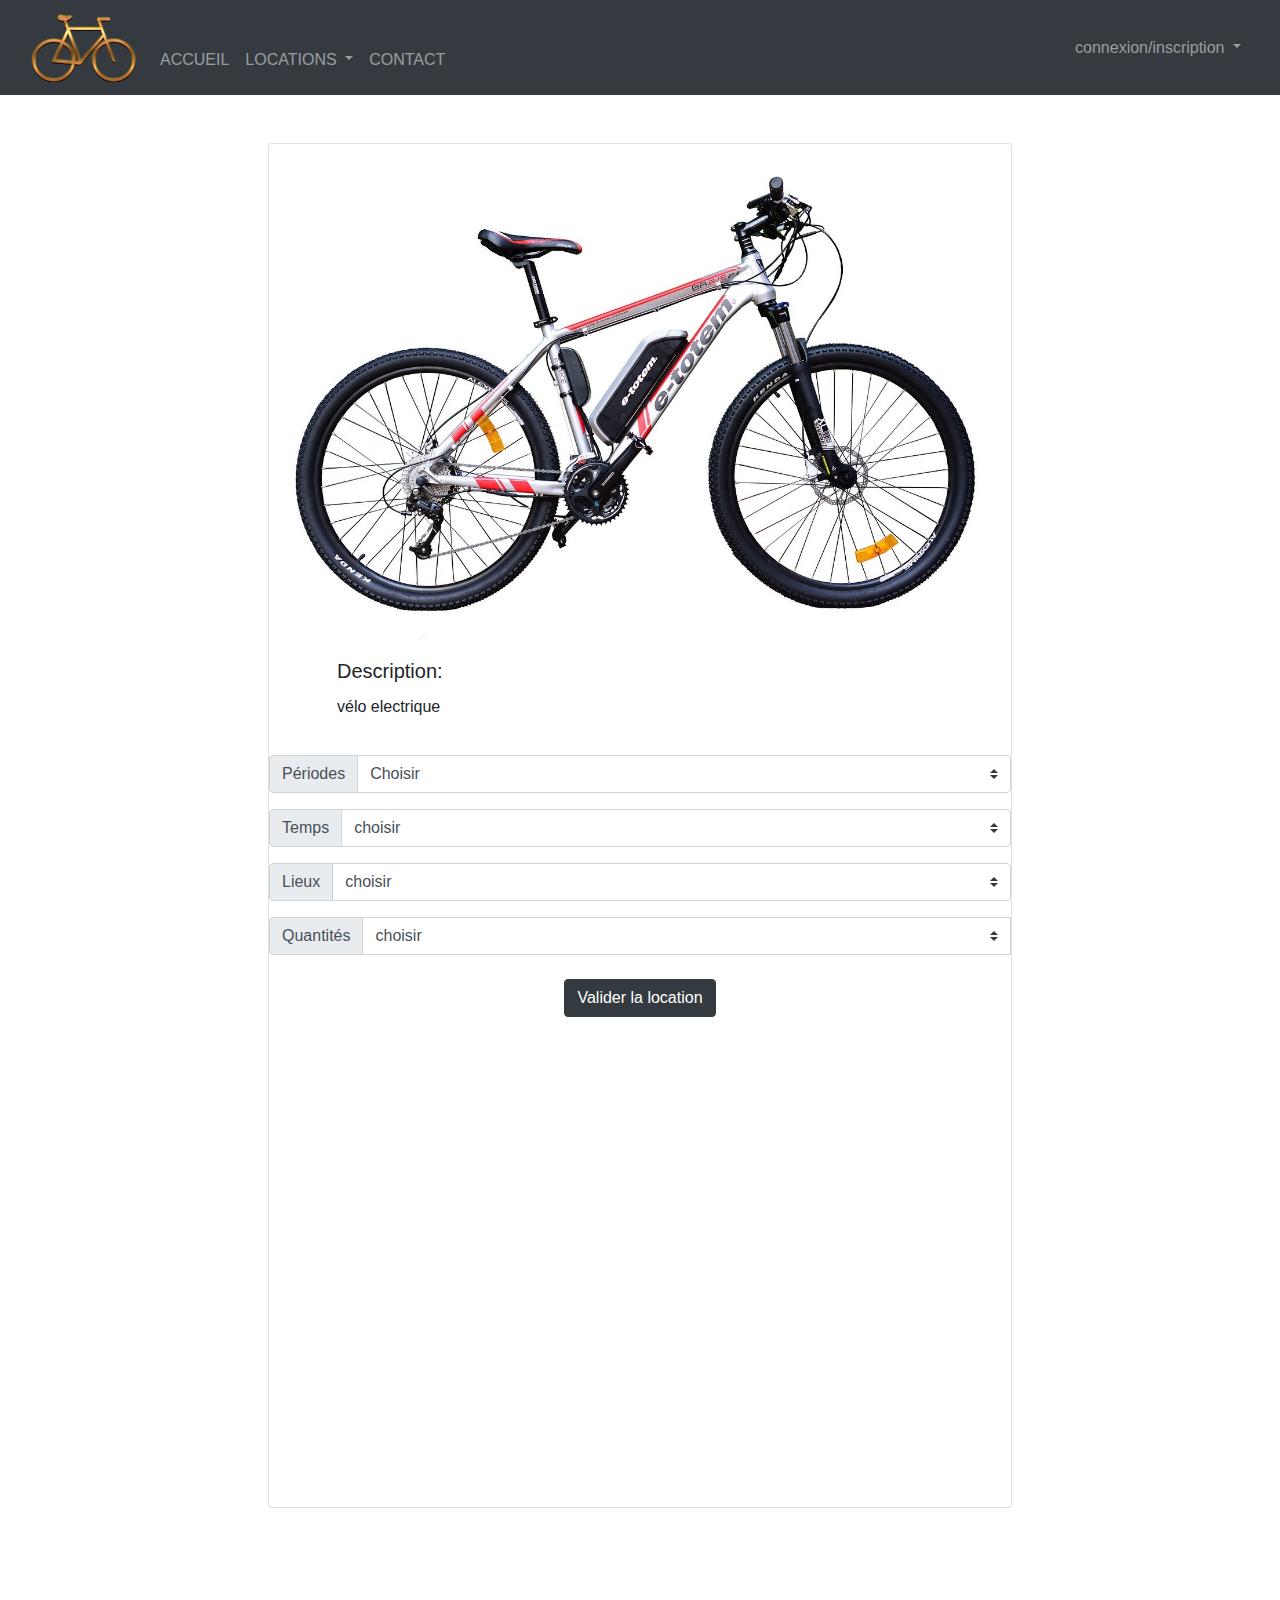
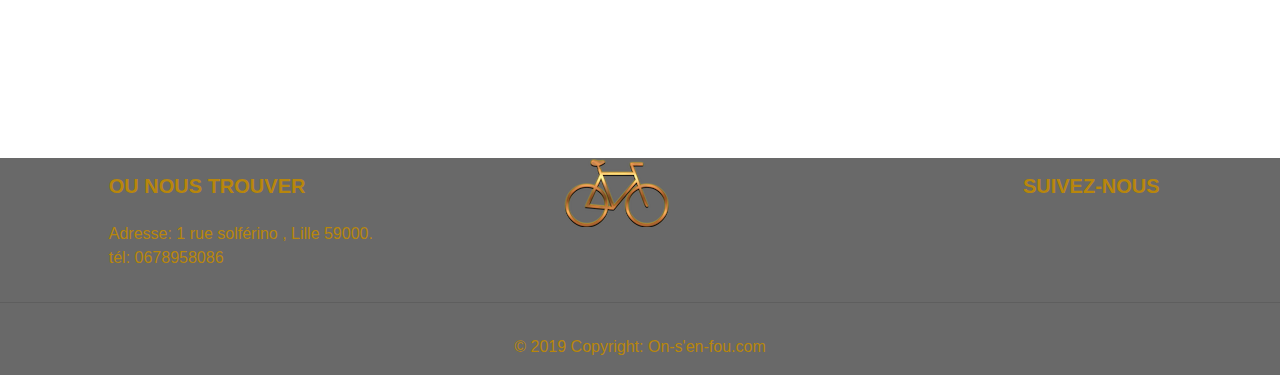
<file: testphp/templates/locations2.html>
<!doctype html>
<html lang="fr">
<head>
    <meta charset="UTF-8">
    <meta name="viewport"
          content="width=device-width, user-scalable=no, initial-scale=1.0, maximum-scale=1.0, minimum-scale=1.0">
    <meta http-equiv="X-UA-Compatible" content="ie=edge">
    <link rel="stylesheet" href="https://stackpath.bootstrapcdn.com/bootstrap/4.4.1/css/bootstrap.min.css" integrity="sha384-Vkoo8x4CGsO3+Hhxv8T/Q5PaXtkKtu6ug5TOeNV6gBiFeWPGFN9MuhOf23Q9Ifjh" crossorigin="anonymous">

    <script src="https://code.jquery.com/jquery-3.4.1.slim.min.js" integrity="sha384-J6qa4849blE2+poT4WnyKhv5vZF5SrPo0iEjwBvKU7imGFAV0wwj1yYfoRSJoZ+n" crossorigin="anonymous"></script>
    <script src="https://cdn.jsdelivr.net/npm/popper.js@1.16.0/dist/umd/popper.min.js" integrity="sha384-Q6E9RHvbIyZFJoft+2mJbHaEWldlvI9IOYy5n3zV9zzTtmI3UksdQRVvoxMfooAo" crossorigin="anonymous"></script>
    <script src="https://stackpath.bootstrapcdn.com/bootstrap/4.4.1/js/bootstrap.min.js" integrity="sha384-wfSDF2E50Y2D1uUdj0O3uMBJnjuUD4Ih7YwaYd1iqfktj0Uod8GCExl3Og8ifwB6" crossorigin="anonymous"></script>
    <link rel="stylesheet" href="../libs/css/styles4.css">
    <link rel="stylesheet" href="https://unicons.iconscout.com/release/v1.0.0/css/unicons.css">
    <title>Locations de vélos</title>



</head>
<body>
<header>
    <!---------------------------navbar---------------------------->

    <nav class="navbar navbar-expand-lg navbar-dark bg-dark static-top">
        <div class="container-fluid">
            <a class="navbar-brand" href="/testphp/index.html">
               <img src="../libs/img/logo.png"/>
            </a>
            <button class="navbar-toggler" type="button" data-toggle="collapse" data-target="#navbarResponsive" aria-controls="navbarResponsive" aria-expanded="false" aria-label="Toggle navigation">
                <span class="navbar-toggler-icon"></span>
            </button>
            <div class="collapse navbar-collapse" id="navbarResponsive">
                <ul class="navbar-nav mt-4">
                    <li class="nav-item">
                        <a class="nav-link" href="/testphp/index.html">ACCUEIL
                            <span class="sr-only">(current)</span>
                        </a>
                    </li>
                    <li class="nav-item dropdown">
                        <a class="nav-link dropdown-toggle" href="#" id="navbarDropdown1" role="button" data-toggle="dropdown" aria-haspopup="true" aria-expanded="false">
                            LOCATIONS
                        </a>
                        <div class="dropdown-menu dropdown-menu-right animate slideIn" aria-labelledby="navbarDropdown">
                            <a href="/testphp/templates/locations.html" class="dropdown-item" id="modal1" data-dismiss="dropdown"  data-target="#exampleModalCenter">Vélo classique</a>


                            <div class="dropdown-divider"></div>
                            <a href="/testphp/templates/locations2.html" class="dropdown-item" data-dismiss="dropdown">vélo électrique</a>

                        </div>
                    </li>
                    <li class="nav-item">
                        <a class="nav-link" href="/testphp/templates/contact.html">CONTACT</a>
                    </li>
                </ul>
            </div>


            <div class="collapse navbar-collapse" id="navbarSupportedContent">
                <ul class="navbar-nav ml-auto">
                    <li class="nav-item dropdown">
                        <a class="nav-link dropdown-toggle" href="" id="navbarDropdown" role="button" data-toggle="dropdown" aria-haspopup="true" aria-expanded="false">
                            connexion/inscription
                        </a>
                        <div class="dropdown-menu dropdown-menu-right animate slideIn" aria-labelledby="navbarDropdown">
                            <a class="dropdown-item" id="modal2" data-dismiss="dropdown" data-toggle="modal" data-target="#exampleModalCenter">Inscription</a>


                            <div class="dropdown-divider"></div>
                            <a class="dropdown-item" id="modal" data-dismiss="dropdown" data-toggle="modal" data-target="#exampleModalCenter2">j'ai déja un compte</a>

                        </div>
                    </li>
                </ul>
            </div>
        </div>
    </nav>

</header>
<!---------------------------end-navbar---------------------------->


<div class="container mt-5" id="card">
    <div class="row mx-5">
        <div class="col-lg-12 col-md-12">
            <div class="card">
                <img src="../libs/img/veloelectrique.jpg"  class="card-img-top" alt="veloelectrique">
                <div class="card-body ml-5">
                    <h5 class="card-title">Description:</h5>
                    <p>vélo electrique</p>
                </div>
                <div class="input-group mb-3">
                    <div class="input-group-prepend">
                        <label class="input-group-text" for="inputGroupSelect01">Périodes</label>
                    </div>
                    <select class="custom-select" id="inputGroupSelect02">
                        <option selected>Choisir</option>
                        <option value="heures">Heures</option>
                        <option value="jours">Jours</option>
                        <option value="semaines">Semaines</option>
                        <option value="mois">Mois</option>

                    </select>
                </div>
                <div class="input-group mb-3">
                    <div class="input-group-prepend">
                        <label class="input-group-text" for="inputGroupSelect01">Temps</label>
                    </div>
                    <select class="custom-select" id="inputGroupSelect03">
                        <option selected>choisir</option>
                        <option value="1">1</option>
                        <option value="2">2</option>
                        <option value="3">3</option>
                        <option value="4">4</option>
                    </select>
                </div>
                <div class="input-group mb-3">
                    <div class="input-group-prepend">
                        <label class="input-group-text" for="inputGroupSelect01">Lieux</label>
                    </div>
                    <select class="custom-select" id="inputGroupSelect04">
                        <option selected>choisir</option>
                        <option value="4cantons">4 Cantons</option>
                        <option value="Lille-sud">Lille-sud</option>
                        <option value="Lille-five">Lille-five</option>
                        <option value="Wazemmes">Wazemme</option>
                        <option value="Vieux-Lille">Vieux-Lille</option>
                    </select>
                </div>

                <div class="input-group mb-3">
                    <div class="input-group-prepend">
                        <label class="input-group-text" for="inputGroupSelect01">Quantités</label>
                    </div>
                    <select class="custom-select" id="inputGroupSelect01">
                        <option selected>choisir</option>
                        <option value="1">1</option>
                        <option value="2">2</option>
                        <option value="3">3</option>
                    </select>

                    <div class="container">
                        <div class="row">
                            <a href="#" class="btn btn-dark mx-auto mt-4">Valider la location</a>
                        </div>
                    </div>

                        <iframe class="mt-4 mx-auto " src="https://www.google.com/maps/embed?pb=!1m18!1m12!1m3!1d40492.554843972!2d3.0121410656906003!3d50.63111669609767!2m3!1f0!2f0!3f0!3m2!1i1024!2i768!4f13.1!3m3!1m2!1s0x47c2d579b3256e11%3A0x40af13e81646360!2sLille!5e0!3m2!1sfr!2sfr!4v1575551230772!5m2!1sfr!2sfr" width="600" height="450" frameborder="0" style="border:0;" allowfullscreen=""></iframe>

                </div>
            </div>
        </div>
    </div>
</div>







<!-- Footer Links -->
<footer>
    <div class="container text-center text-md-left">

        <!-- Grid row -->
        <div class="row">

            <!-- Grid column -->
            <div class="col-md-4 mx-auto">

                <!-- Content -->
                <h5 class="font-weight-bold text-uppercase mt-3 mb-4">ou nous trouver</h5>
                <p>Adresse: 1 rue solférino , Lille 59000.<br>
                    tél: 0678958086<br>

                </p>

            </div>
            <!-- Grid column -->

            <hr class="clearfix w-100 d-md-none">

            <!-- Grid column -->
            <div class="col-md-2 mx-auto text-center">


                <img src="../libs/img/logo.png" height="69" width="105"/>
            </div>
            <!-- Grid column -->

            <hr class="clearfix w-100 d-md-none">

            <!-- Grid column -->
            <div class="col-md-2 mx-auto">

                <!-- Links -->
                <h5 class="font-weight-bold text-uppercase mt-3 mb-4"></h5>



            </div>
            <!-- Grid column -->

            <hr class="clearfix w-100 d-md-none">

            <!-- Grid column -->
            <div class="col-md-2 mx-auto text-center " id="noussuivre">

                <!-- Links -->
                <h5 class="font-weight-bold text-uppercase mt-3 mb-4">suivez-nous</h5>

                <a href=""><i class='uil uil-facebook'></i></a>

            </div>
            <!-- Grid column -->

        </div>
        <!-- Grid row -->

    </div>
    <!-- Footer Links -->


    <hr>



    <!-- Copyright -->
    <div class="footer-copyright text-center py-3">© 2019 Copyright:
        <a href="#">On-s'en-fou.com</a>
    </div>
    <!-- Copyright -->

</footer>
<!-- Footer -->



<!--------------------------- Modal ----------------------------------->
<div class="modal fade" id="exampleModalCenter" tabindex="-1" role="dialog" aria-labelledby="exampleModalCenterTitle" aria-hidden="true">
    <div class="modal-dialog modal-dialog-centered" role="document">
        <div class="modal-content">
            <div class="modal-header">
                <h5 class="modal-title" id="exampleModalLongTitle1">Inscription</h5>
                <button type="button" class="close" data-dismiss="modal" aria-label="Close">
                    <span aria-hidden="true">&times;</span>
                </button>
            </div>
            <div class="modal-body">
                <form>
                    <div class="form-group">
                        <label for="exampleInputtext2">Nom *</label>
                        <input placeholder="Dupont" type="text" class="form-control" id="exampleInputtext2" aria-describedby="emailHelp">
                    </div>
                    <div class="form-group">
                        <label for="exampleInputtext3">Prénom *</label>
                        <input placeholder="Dupont" type="text" class="form-control" id="exampleInputtext3" aria-describedby="emailHelp">
                    </div>
                    <div class="form-group">
                        <label for="exampleInputEmail2">Adresse Email *</label>
                        <input placeholder="Dupont.dupont@gmail.com" type="email" class="form-control" id="exampleInputEmail2" aria-describedby="emailHelp">
                    </div>
                    <div class="form-group">
                        <label for="exampleInputadresse">Adresse *</label>
                        <input type="text" class="form-control" id="exampleInputadresse" aria-describedby="emailHelp">
                    </div>
                    <div class="form-group">
                        <label for="exampleInputVille">Ville *</label>
                        <input type="text" class="form-control" id="exampleInputVille" aria-describedby="emailHelp">
                    </div>
                    <div class="form-group">
                        <label for="exampleInputPassword2">Mot de passe *</label>
                        <input type="password" class="form-control" id="exampleInputPassword2">
                    </div>
                    <div class="form-group form-check">
                        <input type="checkbox" class="form-check-input" id="exampleCheck2">
                        <label class="form-check-label" for="exampleCheck2">J'accepte les conditions générales</label>
                    </div>
                    <div class="form-group form-check">
                        <input type="checkbox" class="form-check-input" id="exampleCheck3">
                        <label class="form-check-label" for="exampleCheck2">J'accepte les conditions d'utilisations</label>
                    </div>
                </form>
            </div>
            <div class="modal-footer">
                <button type="button" class="btn btn-danger" data-dismiss="modal">Annuler</button>
                <button type="button" class="btn btn-secondary">Valider</button>
            </div>
        </div>
    </div>
</div>




<!--------------------------- Modal-2 ----------------------------------->
<div class="modal fade" id="exampleModalCenter2" tabindex="-1" role="dialog" aria-labelledby="exampleModalCenterTitle" aria-hidden="true">
    <div class="modal-dialog modal-dialog-centered" role="document">
        <div class="modal-content">
            <div class="modal-header">
                <h5 class="modal-title" id="exampleModalLongTitle">Connexion</h5>
                <button type="button" class="close" data-dismiss="modal" aria-label="Close">
                    <span aria-hidden="true">&times;</span>
                </button>
            </div>
            <div class="modal-body">
                <form>

                    <div class="form-group">
                        <label for="exampleInputEmail2">Adresse Email *</label>
                        <input placeholder="Dupont.dupont@gmail.com" type="email" class="form-control" id="exampleInputEmail3" aria-describedby="emailHelp">
                    </div>
                    <div class="form-group">
                        <label for="exampleInputPassword2">Mot de passe *</label>
                        <input type="password" class="form-control" id="exampleInputPassword3">
                    </div>

                </form>
            </div>
            <div class="modal-footer">
                <button type="button" class="btn btn-danger" data-dismiss="modal">Annuler</button>
                <button type="button" class="btn btn-dark">Connexion</button>
            </div>
        </div>
    </div>
</div>


</body>
</html>
</file>
<file: testphp/libs/css/styles.css>
#title{
    margin-bottom: 250PX;
    font-size: 50PX;
}

footer{
    margin-top: 250PX;
    background-color:dimgrey;
    color: darkgoldenrod;
    }

#noussuivre{
    color: darkgoldenrod;
}

a{
    color: darkgoldenrod;
}
</file>
<file: testphp/libs/css/styles3.css>
footer{
    margin-top: 250PX;
    background-color:dimgray;
    color: darkgoldenrod;
}

a{
    color: darkgoldenrod;
}
</file>
<file: testphp/libs/css/styles2.css>
footer{
    margin-top: 250PX;
    background-color:dimgray;
    color: darkgoldenrod;
}

a{
    color: darkgoldenrod;
}

#card{
    width: 900PX;
}
</file>
<file: testphp/libs/css/styles4.css>
footer{
    margin-top: 250PX;
    background-color:dimgrey;
    color: darkgoldenrod;
}
a{
    color: darkgoldenrod;
}

#card{
    width: 900PX;
}
</file>
